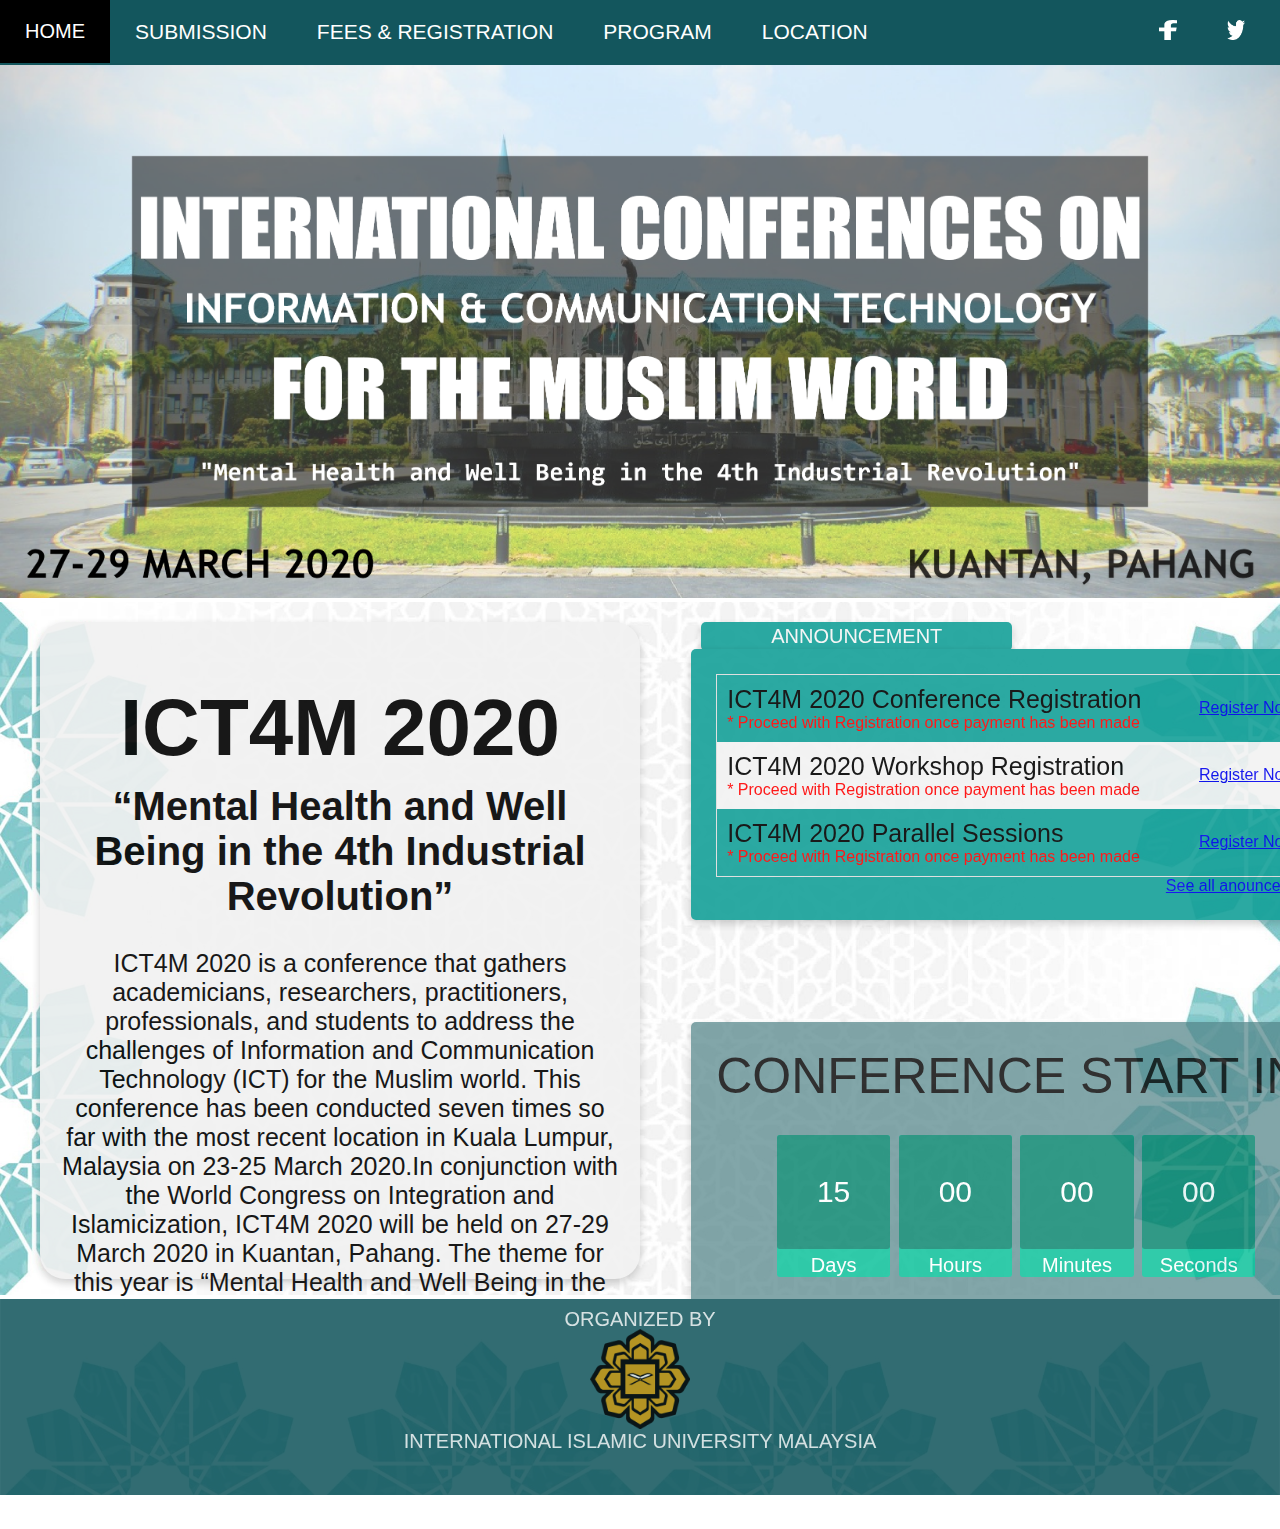
<file: index.html>
<!DOCTYPE html>
<html lang="en" dir="ltr">
  <head>
    <meta charset="utf-8">
    <title>ICT4M</title>
    <link rel="stylesheet" href="index.css">
  </head>
  <body>
    <div class="navbar">
      <a href="index.html" >HOME</a>

      <div class="dropdown">
        <button class="dropbtn">SUBMISSION
        </button>
        <div class="dropdown-content">
          <a href="CALL FOR PAPER.html">CALL FOR PAPER</a>
        </div>
      </div>

      <div class="dropdown">
        <button class="dropbtn">FEES & REGISTRATION</button>
        <div class="dropdown-content">
        <a href="CONFERENCE FEES.html">CONFERENCE FEES</a>
        <a href="WORKSHOP FEES.html">WORKSHOP FEES</a>
        <a href="REGISTRATION.html">REGISTRATION</a>
        </div>
      </div>

      <div class="dropdown">
        <button class="dropbtn">PROGRAM</button>
        <div class="dropdown-content">
        <a href="CONFERENCE PROGRAM.html">CONFERENCE PROGRAM</a>
        <a href="KEYNOTE SPEAKER.html">KEYNOTE SPEAKER</a>
        </div>
      </div>

      <div class="dropdown">
        <button class="dropbtn">LOCATION</button>
          <div class="dropdown-content">
          <a href="CONFERENCE VENUE.html">CONFERENCE VENUE</a>
        </div>
      </div>

<div class="social">
  <a  href="https://www.facebook.com/"> <img class="icon" src="image/facebookicon.png" > </a>
  <a  href="https://twitter.com/"> <img class="icon" src="image/twittericon.png" > </a>
</div>

</div>

<div class="banner">
  <img style="width: 100%; padding=0;" src="image/banner.png"  alt="" >
</div>

<div class="container">
  <img src="image/background1.jpg" class="bannerImage">
  <div class="text-block">

      <h4>ICT4M 2020</h4>
      <h5>“Mental Health and
        Well Being in the 4th Industrial Revolution”</h5>


    <p class="detail">ICT4M 2020 is a conference that gathers academicians,
      researchers, practitioners, professionals,
      and students to address the challenges of
      Information and Communication Technology (ICT) for
      the Muslim world. This conference has been conducted
      seven times so far with the most recent
      location in Kuala Lumpur, Malaysia on 23-25 March 2020.In conjunction with the World Congress on Integration
      and Islamicization, ICT4M 2020 will be
      held on 27-29 March 2020 in Kuantan, Pahang.
      The theme for this year is “Mental Health and
      Well Being in the 4th Industrial Revolution”.  </p>

      <div class="button">
        <form action="KEYNOTE SPEAKER.html">
        <button class="button button1" >SEE SPEAKER</button>
      </div>
  </div>

  <ul class="tabs">
    <li class="tab"><input type="radio" name="tabs" checked="checked" id="tab1" />
    <label for="tab1">ANNOUNCEMENT</label>
    <div id="tab-content1" class="content">
      <table>

        <tr>
          <td><p class="ANNS">ICT4M 2020 Conference Registration</p>
              <p class="note">* Proceed with Registration once payment has been made</p>
          </td>

          <td>  <a href="REGISTRATION.html">Register Now</a>
         </td>
        </tr>

        <tr>
          <td><p class="ANNS">ICT4M 2020 Workshop Registration</p>
              <p class="note">* Proceed with Registration once payment has been made</p>
          </td>

          <td>  <a href="REGISTRATION.html">Register Now</a>
         </td>
        </tr>

        <tr>
          <td><p class="ANNS">ICT4M 2020 Parallel Sessions</p>
              <p class="note">* Proceed with Registration once payment has been made</p>
          </td>

          <td>  <a href="REGISTRATION.html">Register Now</a>
         </td>
        </tr>
      </table>

      <a class="announcementLink" href="Announcement.html">See all anouncement</a>
    </div>
  </li>

  <li class="tab"><input type="radio" name="tabs" id="tab2" />
    <label for="tab2">IMPORTANT DATES</label>
      <div id="tab-content2" class="content">
        <table class="ANNS">
    <tr>
      <td>Full Paper Submission Deadline </td>
      <td>1 November 2019 </td>

    </tr>
    <tr>
      <td>Acceptance Notifications </td>
      <td>31 December 2019</td>
    </tr>
    <tr>
      <td>Early Registration Deadline </td>
      <td>10 January 2020</td>
    </tr>

    <tr>
      <td>Camera Ready </td>
      <td>31 January 2020 </td>
    </tr>

    <tr>
      <td>Conference  </td>
      <td>23 – 25 March 2020</td>
    </tr>
  </table>
    </div>
  </li>

  <div class="COUNTDOWN">
    <h1>CONFERENCE START IN:</h1>
<div id="clockdiv">
  <div>
    <span class="days"></span>
    <div class="smalltext">Days</div>
  </div>
  <div>
    <span class="hours"></span>
    <div class="smalltext">Hours</div>
  </div>
  <div>
    <span class="minutes"></span>
    <div class="smalltext">Minutes</div>
  </div>
  <div>
    <span class="seconds"></span>
    <div class="smalltext">Seconds</div>
  </div>
  <script src="index.js" charset="utf-8"></script>
</div>

  </div>
    </div>

<footer class="Footer">
<img class="Footimg" src="image/Fimage.svg" alt="">

<p class="TextF1">ORGANIZED BY</p>
<img src="image/IIUM_logo.png" class="iiumlogo">
<p class="TextF2">INTERNATIONAL ISLAMIC UNIVERSITY MALAYSIA</p>
<p class="TextF3"> CONTACT US</p>
<p class="TextF4"><img class="iconF" src="image/IconEmail.png">ict4m@iium.edu.my  <img class="iconF" src="image/callIcon.png" >+603-6196 6406 </p>
</footer>
  </body>
</html>
</file>
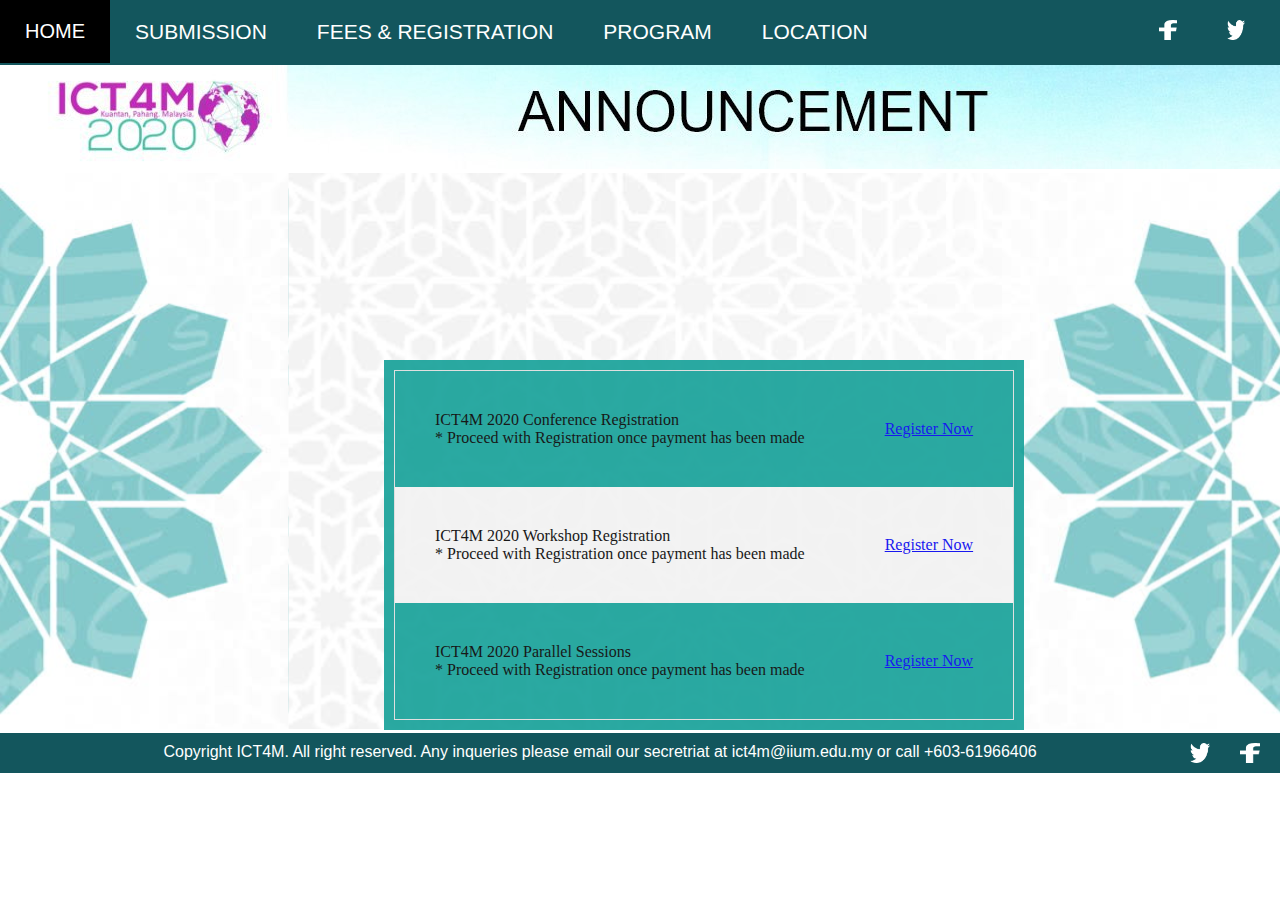
<file: Announcement.html>
<!DOCTYPE html>
<html lang="en" dir="ltr">
  <head>
    <meta charset="utf-8">
    <title>ANNOUNCEMENT</title>
  </head>
  <link rel="stylesheet" href="Announcement.css">
  <body>

    <div class="navbar">
      <a href="index.html" >HOME</a>

      <div class="dropdown">
        <button class="dropbtn">SUBMISSION
        </button>
        <div class="dropdown-content">
          <a href="CALL FOR PAPER.html">CALL FOR PAPER</a>
        </div>
      </div>

      <div class="dropdown">
        <button class="dropbtn">FEES & REGISTRATION</button>
        <div class="dropdown-content">
        <a href="CONFERENCE FEES.html">CONFERENCE FEES</a>
        <a href="WORKSHOP FEES.html">WORKSHOP FEES</a>
        <a href="REGISTRATION.html">REGISTRATION</a>
        </div>
      </div>

      <div class="dropdown">
        <button class="dropbtn">PROGRAM</button>
        <div class="dropdown-content">
        <a href="CONFERENCE PROGRAM.html">CONFERENCE PROGRAM</a>
        <a href="KEYNOTE SPEAKER.html">KEYNOTE SPEAKER</a>
        </div>
      </div>

      <div class="dropdown">
        <button class="dropbtn">LOCATION</button>
          <div class="dropdown-content">
          <a href="CONFERENCE VENUE.html">CONFERENCE VENUE</a>
        </div>
      </div>

<div class="social">
  <a  href="https://www.facebook.com/"> <img class="icon" src="image/facebookicon.png" > </a>
  <a  href="https://twitter.com/"> <img class="icon" src="image/twittericon.png" > </a>
</div>

</div>

<div class="header">
  <img src="image/AnncHeader.jpg" alt="" style="width:100%;">
</div>


<div class="part2">
  <img src="image/Announcement-background2.svg" class="part2IMG" >

  <div class="table">
    <table>

        <tr>
          <td><p class="ANNS">ICT4M 2020 Conference Registration</p>
              <p class="note">* Proceed with Registration once payment has been made</p>
          </td>

          <td>  <a href="#">Register Now</a>
         </td>
        </tr>

        <tr>
          <td><p class="ANNS">ICT4M 2020 Workshop Registration</p>
              <p class="note">* Proceed with Registration once payment has been made</p>
          </td>

          <td>  <a href="#">Register Now</a>
         </td>
        </tr>

        <tr>
          <td><p class="ANNS">ICT4M 2020 Parallel Sessions</p>
              <p class="note">* Proceed with Registration once payment has been made</p>
          </td>

          <td>  <a href="#">Register Now</a>
         </td>
        </tr>
      </table>
  </div>
</div>

<div class="Fsocial">
Copyright ICT4M. All right reserved. Any inqueries please email
    our secretriat at ict4m@iium.edu.my or call +603-61966406
<a  href="#"><img class="Ficon" src="image/facebookicon.png" ></a>
<a  href="#"><img class="Ficon" src="image/twittericon.png" ></a>

</div>
  </body>
</html>
</file>
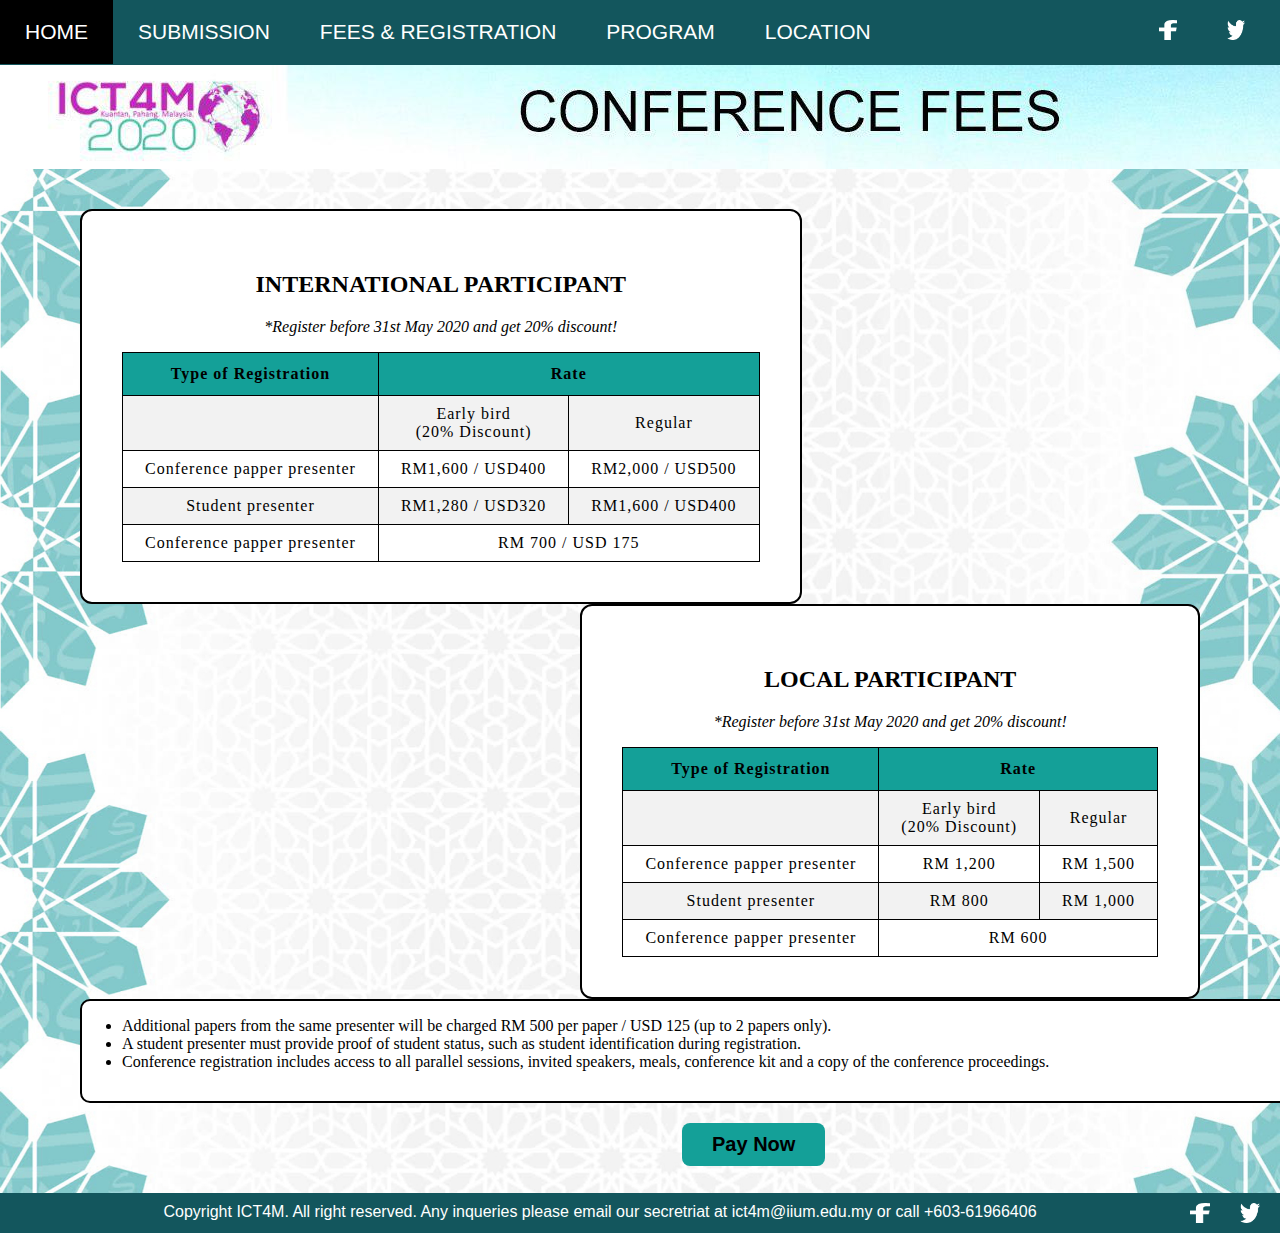
<file: CONFERENCE FEES.html>
<!DOCTYPE html>
<html lang="en" dir="ltr">
  <head>
    <meta charset="utf-8">
    <title> CONFERENCE FEES </title>
    <link rel="stylesheet" href="Con_fees_style.css">
  </head>
  <body>

    <div class="navbar">
      <a href="index.html" >HOME</a>

      <div class="dropdown">
        <button class="dropbtn">SUBMISSION
        </button>
        <div class="dropdown-content">
          <a href="CALL FOR PAPER.html">CALL FOR PAPER</a>
        </div>
      </div>

      <div class="dropdown">
        <button class="dropbtn">FEES & REGISTRATION</button>
        <div class="dropdown-content">
        <a href="CONFERENCE FEES.html">CONFERENCE FEES</a>
        <a href="WORKSHOP FEES.html">WORKSHOP FEES</a>
        <a href="REGISTRATION.html">REGISTRATION</a>
        </div>
      </div>

      <div class="dropdown">
        <button class="dropbtn">PROGRAM</button>
        <div class="dropdown-content">
        <a href="CONFERENCE PROGRAM.html">CONFERENCE PROGRAM</a>
        <a href="KEYNOTE SPEAKER.html">KEYNOTE SPEAKER</a>
        </div>
      </div>

      <div class="dropdown">
        <button class="dropbtn">LOCATION</button>
          <div class="dropdown-content">
          <a href="CONFERENCE VENUE.html">CONFERENCE VENUE</a>
        </div>
      </div>

  <div class="social">
  <a  href="https://www.facebook.com/"> <img class="icon" src="image/facebookicon.png" > </a>
  <a  href="https://twitter.com/"> <img class="icon" src="image/twittericon.png" > </a>
  </div>

  </div>

    <div class="header">
      <img class="headerfees"src="image\conferencefees_header.jpg" alt="" style="width:100%" >
    </div>
    <br><br>
      <div class=" left">
          <h2> INTERNATIONAL PARTICIPANT </h2>
          <p>*Register before 31st May 2020 and get 20% discount!</p>
          <table id="table">
            <tr>
              <th> Type of Registration </th>
              <th colspan="2"> Rate </th>

            </tr>
            <tr>
              <td>    </th>
              <td> Early bird <br> (20% Discount) </th>
              <td> Regular </th>
            </tr>
            <tr>
              <td> Conference papper presenter </th>
              <td> RM1,600 / USD400 </th>
              <td> RM2,000 / USD500 </th>
            </tr>
            <tr>
              <td> Student presenter </th>
              <td> RM1,280 / USD320 </th>
              <td> RM1,600 / USD400 </th>
            </tr>
            <tr>
              <td> Conference papper presenter </th>
              <td colspan="2"> RM 700 / USD 175 </th>
            </tr>
          </table>
      </div>

      <div class=" right">
        <h2> LOCAL PARTICIPANT </h2>
        <p>*Register before 31st May 2020 and get 20% discount!</p>
        <table id="table">
          <tr>
            <th> Type of Registration </th>
            <th colspan="2"> Rate </th>
          </tr>
          <tr>
            <td>    </th>
            <td> Early bird <br> (20% Discount) </th>
            <td> Regular </th>
          </tr>
          <tr>
            <td> Conference papper presenter </th>
            <td> RM 1,200  </th>
            <td> RM 1,500  </th>
          </tr>
          <tr>
            <td> Student presenter </th>
            <td> RM 800   </th>
            <td> RM 1,000 </th>
          </tr>
          <tr>
            <td> Conference papper presenter </th>
            <td colspan="2"> RM 600   </th>
          </tr>
        </table>
      </div>
        <br><br><br>
      <div id="info">
        <ul>
         <li>Additional papers from the same presenter will be charged RM 500
           per paper / USD 125 (up to 2 papers only). </li>
         <li> A student presenter must provide proof of student status,
           such as student identification during registration.</li>
         <li>Conference registration includes access to all parallel sessions,
           invited speakers, meals, conference kit and a copy of the conference proceedings.</li>
       </ul>
       <br> <br>
       <div class="button">
         <form action="REGISTRATION.html">
       <button class="Paybutton" > Pay Now </button>
      </div>
    </div>

      <br><br><br><br><br>

        <div class="Fsocial">
      Copyright ICT4M. All right reserved. Any inqueries please email
          our secretriat at ict4m@iium.edu.my or call +603-61966406

            <a  href="https://twitter.com/"> <img class="Ficon" src="image\twittericon.png" > </a>
          <a  href="https://www.facebook.com/"> <img class="Ficon" src="image\facebookicon.png" > </a>

      </div>



  </body>
</html>
</file>
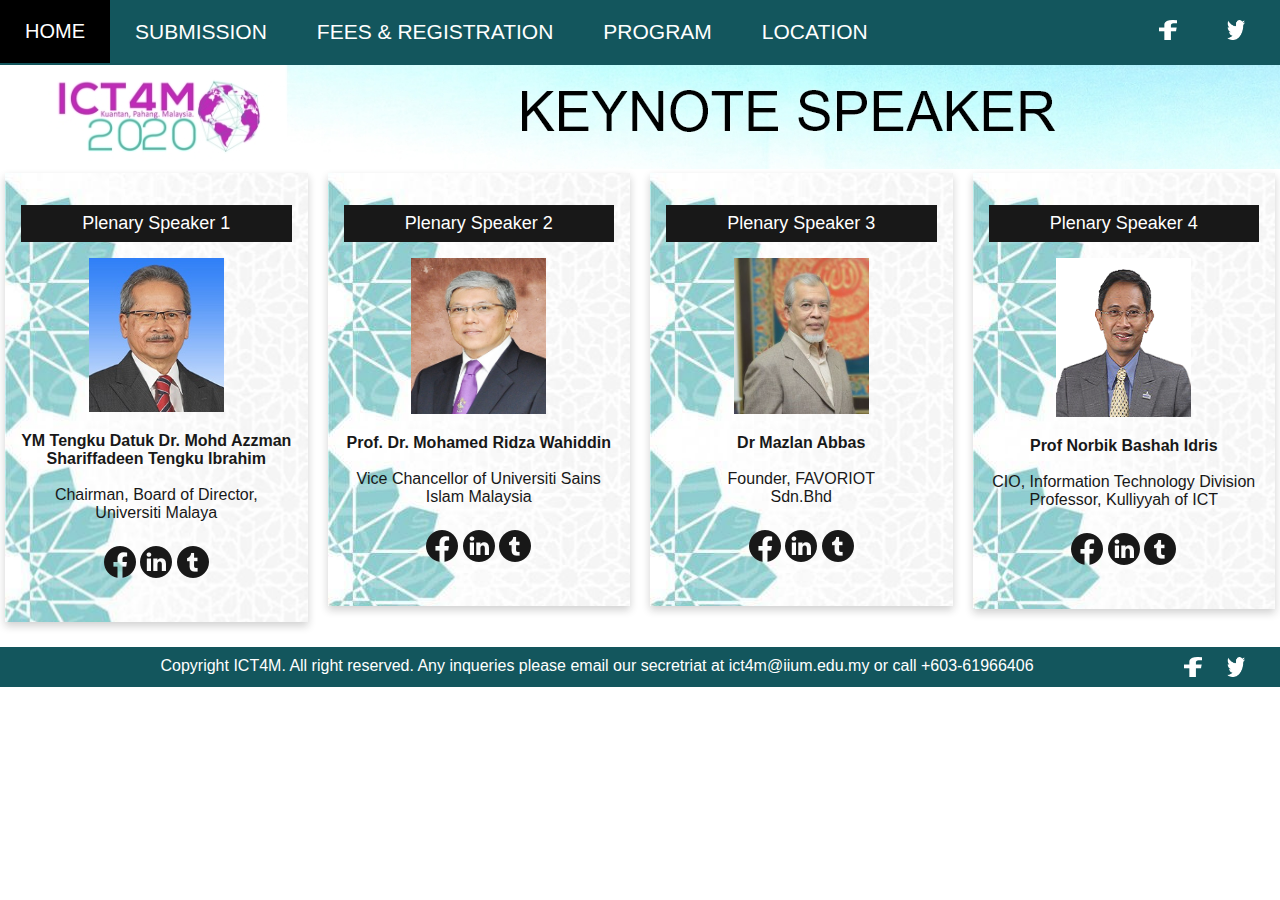
<file: KEYNOTE SPEAKER.html>
<!DOCTYPE html>
<html lang="en" dir="ltr">
  <head>
    <meta charset="utf-8">
    <meta name="viewport" content="width=device-width, initial-scale=1.0">

      <link rel="stylesheet" href="style - keynote speakers.css">
      <title>Program - Keynote Speakers</title>

      <div class="navbar">
        <a href="index.html" >HOME</a>

        <div class="dropdown">
          <button class="dropbtn">SUBMISSION
          </button>
          <div class="dropdown-content">
            <a href="CALL FOR PAPER.html">CALL FOR PAPER</a>
          </div>
        </div>

        <div class="dropdown">
          <button class="dropbtn">FEES & REGISTRATION</button>
          <div class="dropdown-content">
          <a href="CONFERENCE FEES.html">CONFERENCE FEES</a>
          <a href="WORKSHOP FEES.html">WORKSHOP FEES</a>
          <a href="REGISTRATION.html">REGISTRATION</a>
          </div>
        </div>

        <div class="dropdown">
          <button class="dropbtn">PROGRAM</button>
          <div class="dropdown-content">
          <a href="CONFERENCE PROGRAM.html">CONFERENCE PROGRAM</a>
          <a href="KEYNOTE SPEAKER.html">KEYNOTE SPEAKER</a>
          </div>
        </div>

        <div class="dropdown">
          <button class="dropbtn">LOCATION</button>
            <div class="dropdown-content">
            <a href="CONFERENCE VENUE.html">CONFERENCE VENUE</a>
          </div>
        </div>

  <div class="social">
    <a  href="https://www.facebook.com/"> <img class="icon" src="image/facebookicon.png" > </a>
    <a  href="https://twitter.com/"> <img class="icon" src="image/twittericon.png" > </a>
  </div>

  </div>
  </head>

  <body>
  <div class="header">
    <img src="image\keynoteSpeaker\banner2.jpg" alt="" style="width:100%;">
  </div>

  <div class="row">
    <div class="column">
      <div class="card">
        <p><button>Plenary Speaker 1</button></p>
        <img src="image\keynoteSpeaker\azzman.jpg">
        <p><center><strong>YM Tengku Datuk Dr. Mohd Azzman Shariffadeen Tengku Ibrahim</strong><br><br>Chairman, Board of Director, Universiti Malaya<center></p>
        <div style="margin: 24px 0;">
            <a  href="https://www.facebook.com/"> <img class="icon2" src="image\keynoteSpeaker\icon-f.png" ></a>
            <a  href="https://www.linkedin.com"> <img class="icon2" src="image\keynoteSpeaker\icon-in.png" ></a>
            <a  href="https://www.twitter.com/"> <img class="icon2" src="image\keynoteSpeaker\icon-t.png" ></a>
        </div>

      </div>
    </div>

    <div class="column">
      <div class="card">
        <p><button>Plenary Speaker 2</button></p>
        <img src="image\keynoteSpeaker\ridza.jpg">
        <p><center><strong>Prof. Dr. Mohamed Ridza Wahiddin</strong><br><br>Vice Chancellor of Universiti Sains Islam Malaysia<center></p>
        <div style="margin: 24px 0;">
           <a  href="https://www.facebook.com/"> <img class="icon2" src="image\keynoteSpeaker\icon-f.png" ></a>
           <a  href="https://www.linkedin.com"> <img class="icon2" src="image\keynoteSpeaker\icon-in.png" ></a>
           <a  href="https://www.twitter.com/"> <img class="icon2" src="image\keynoteSpeaker\icon-t.png" ></a>
        </div>

      </div>
    </div>

    <div class="column">
      <div class="card">
        <p><button>Plenary Speaker 3</button></p>
        <img src="image\keynoteSpeaker\kamal.jpg">
        <p><center><strong>Dr Mazlan Abbas</strong> <br><br>Founder, FAVORIOT <br>Sdn.Bhd<center></p>
        <div style="margin: 24px 0;">
          <a  href="https://www.facebook.com/"> <img class="icon2" src="image\keynoteSpeaker\icon-f.png" ></a>
          <a  href="https://www.linkedin.com"> <img class="icon2" src="image\keynoteSpeaker\icon-in.png" ></a>
          <a  href="https://www.twitter.com/"> <img class="icon2" src="image\keynoteSpeaker\icon-t.png" ></a>
        </div>

      </div>
    </div>

    <div class="column">
      <div class="card">
        <p><button>Plenary Speaker 4</button></p>
        <img src="image\keynoteSpeaker\norbik.png">
        <p><center><strong>Prof Norbik Bashah Idris</strong><br><br>CIO, Information Technology Division Professor, Kulliyyah of ICT<center></p>
        <div style="margin: 24px 0;">
          <a  href="https://www.facebook.com/"> <img class="icon2" src="image\keynoteSpeaker\icon-f.png" ></a>
          <a  href="https://www.linkedin.com"> <img class="icon2" src="image\keynoteSpeaker\icon-in.png" ></a>
          <a  href="https://www.twitter.com/"> <img class="icon2" src="image\keynoteSpeaker\icon-t.png" ></a>
        </div>

      </div>
    </div>
  </div>
  <h2></h2>
  <div class="Fsocial">
    Copyright ICT4M. All right reserved. Any inqueries please email
    our secretriat at ict4m@iium.edu.my or call +603-61966406
    <a  href="https://twitter.com/"> <img class="Ficon" src="image\twittericon.png" > </a>
    <a  href="https://www.facebook.com/"> <img class="Ficon" src="image\facebookicon.png" > </a>
  </div>
  </body>
</html>                                                                                                                                                                                                                                                                                                                                                                                                                        
</file>
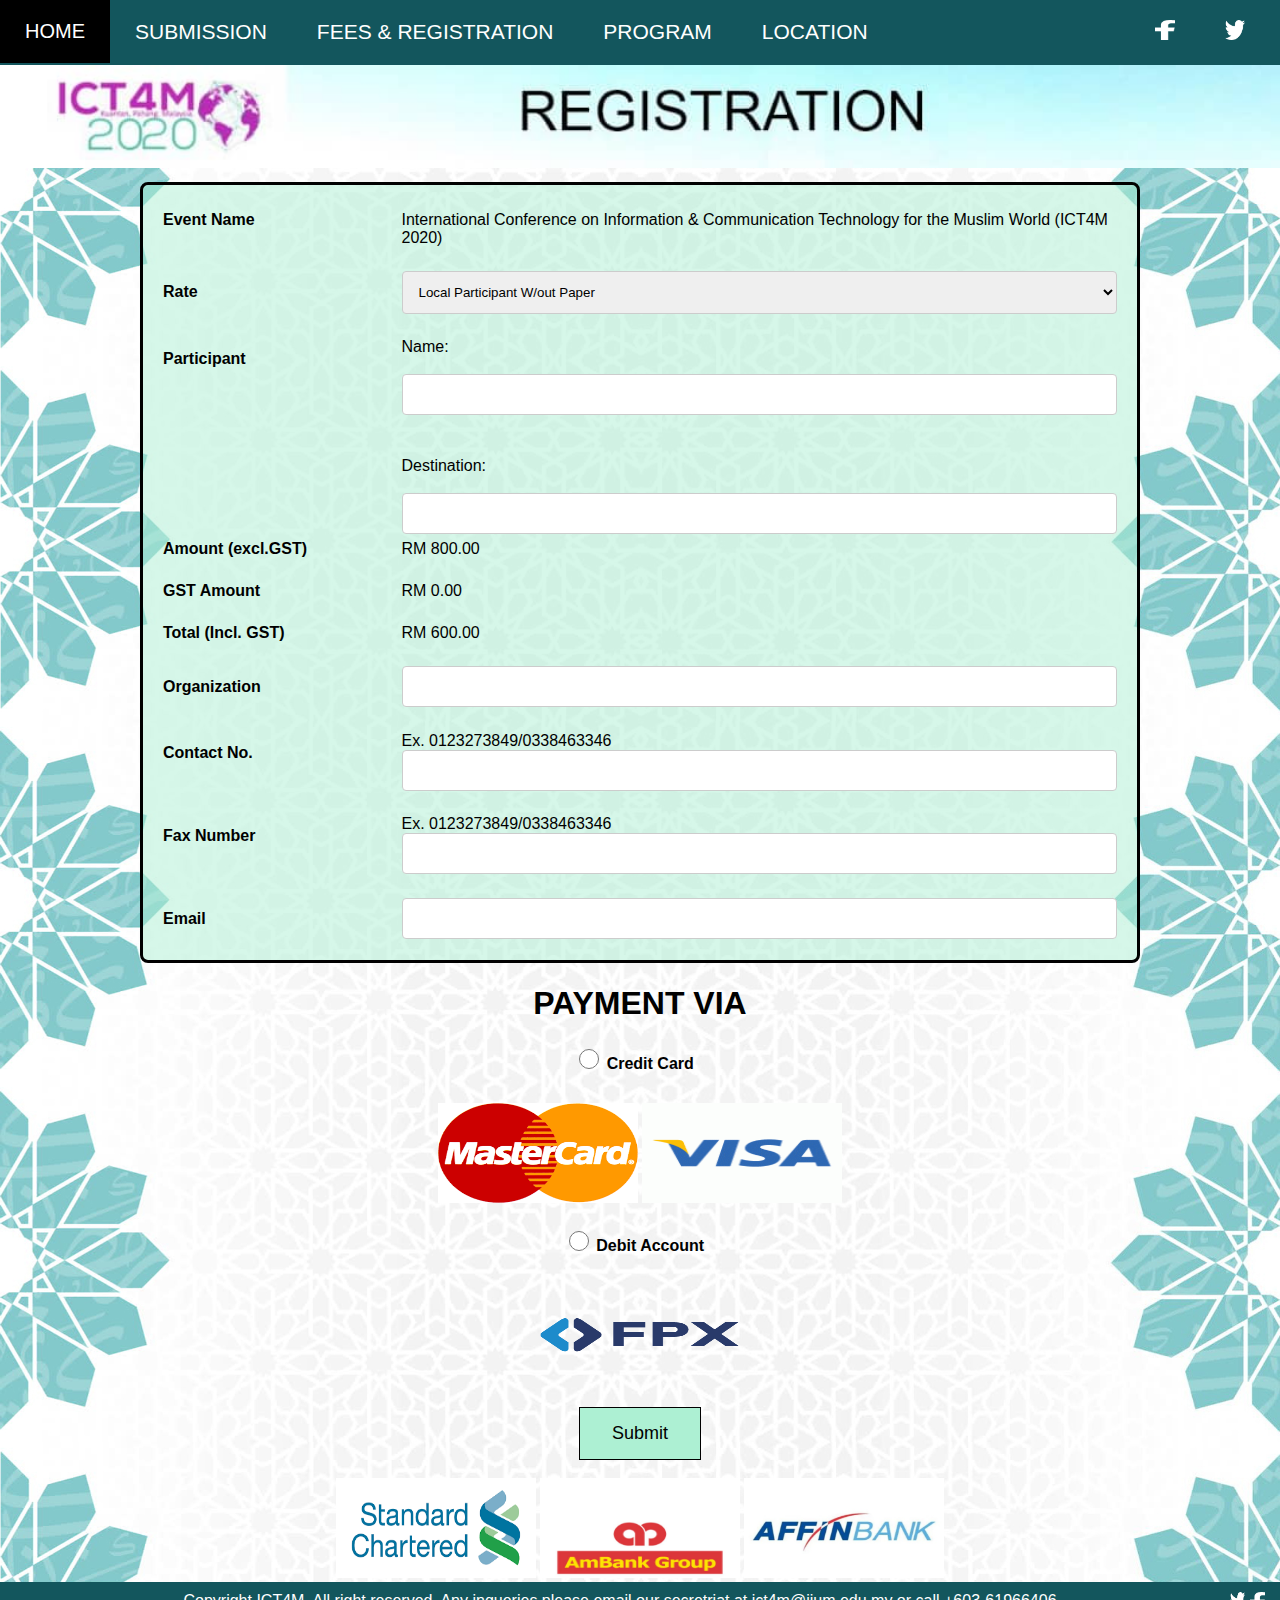
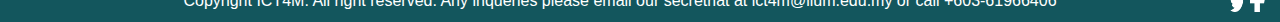
<file: REGISTRATION.html>
<!DOCTYPE html>
  <html lang="en">
  <head>
    <meta charset="utf-8">
    <title></title>
    <link rel="stylesheet" href="registrationstyle.css">
  </head>

<body>

  <div class="navbar">
    <a href="index.html" >HOME</a>

    <div class="dropdown">
      <button class="dropbtn">SUBMISSION
      </button>
      <div class="dropdown-content">
        <a href="CALL FOR PAPER.html">CALL FOR PAPER</a>
      </div>
    </div>

    <div class="dropdown">
      <button class="dropbtn">FEES & REGISTRATION</button>
      <div class="dropdown-content">
      <a href="CONFERENCE FEES.html">CONFERENCE FEES</a>
      <a href="WORKSHOP FEES.html">WORKSHOP FEES</a>
      <a href="REGISTRATION.html">REGISTRATION</a>
      </div>
    </div>

    <div class="dropdown">
      <button class="dropbtn">PROGRAM</button>
      <div class="dropdown-content">
      <a href="CONFERENCE PROGRAM.html">CONFERENCE PROGRAM</a>
      <a href="KEYNOTE SPEAKER.html">KEYNOTE SPEAKER</a>
      </div>
    </div>

    <div class="dropdown">
      <button class="dropbtn">LOCATION</button>
        <div class="dropdown-content">
        <a href="CONFERENCE VENUE.html">CONFERENCE VENUE</a>
      </div>
    </div>

<div class="social">
<a  href="https://www.facebook.com/"> <img class="icon" src="image/facebookicon.png" > </a>
<a  href="https://twitter.com/"> <img class="icon" src="image/twittericon.png" > </a>
</div>

</div>
  <div class="header">
        <img class="header1" src="image\REGISTRATION\imgregis.jpeg" alt="">
    </div>
        <div class="container">
          <form action="/action_page.php">
            <div class="row">
              <div class="col-25">
                <il><b> Event Name </b></il>
              </div>
              <div class="col-75">
                  <il> International Conference on Information & Communication Technology for the Muslim World (ICT4M 2020) </il><br><br>
              </div>
            </div>
                <div class="row">
              <div class="col-25">
                <label for = " Rate "><b> Rate </b></label>
              </div>
              <div class="col-75">
                  <select id="" name="Rate">
                    <option value="Local Participant W/out Paper">Local Participant W/out Paper</option>
                    <option value="Intl. Participant W/out Paper">Intl. Participant W/out Paper</option>
                    <option value="Presenter (International)"> Presenter (International)</option>
                    <option value="Presenter (Local)"> Presenter (Local)</option>
                    <option value="Student (Presenter)"> Student (Presenter)</option>
                    <option value="Exhibition"> Exhibition</option>
                    <option value="Intl. Student (Presenter)"> Intl. Student (Presenter)</option>
                    <option value="Full-day Workshop (Non-Student)"> Full-day Workshop (Non-Student)</option>
                    <option value="Mini Workshop (Non-Student)"> Mini Workshop (Non-Student)</option>
                    <option value="Presenter (additional 1 paper)"> Presenter (additional 1 paper)</option>
                    <option value="Presenter (additional 2 paper)"> Presenter (additional 2 paper)</option>
                    <option value="Mini Workshop (Student)"> Mini Workshop (Student)</option>
                    <option value="Full-day Workshop (NStudent)">Full-day Workshop (Student)</option>
                  </select><br><br>
              </div>
            </div>
            <div class="row">
              <div class="col-25">
                  <label for = " Participant "><b> Participant </b></label><br><br>
              </div>
              <div class="col-75">
                Name: <br><br>
                <input type = "text" name= "name 1" value = "" >
              </div>
            </div>
            <div class="row">
              <div class="col-25">
              </div>
              <div class="col-75">
                <br><br>
                Destination: <br><br>
                <input type = "text" name= "name 1" value = "" >
              </div>
            </div>
            <div class="row">
              <div class="col-25">
                <il><b> Amount (excl.GST) </b></il>
                <br><br>
              </div>
              <div class="col-75">
                <il> RM 800.00 </il>
                <br><br>
              </div>
            </div>
          <div class="row">
            <div class="col-25">
              <il><b> GST Amount </b></il>
              <br><br>
            </div>
            <div class="col-75">
              <il> RM 0.00 </il>
              <br><br>
            </div>
          </div>
          <div class="row">
            <div class="col-25">
              <il><b> Total (Incl. GST) </b></il>
              <br><br>
            </div>
            <div class="col-75">
              <il> RM 600.00 </il>
              <br><br>
            </div>
          </div>
          <div class="row">
            <div class="col-25">
                <label for = " Organization "><b> Organization </b></label><br><br>
            </div>
            <div class="col-75">
              <input type = "text" name= "name 1" value = ""><br><br>
            </div>
          </div>
          <div class="row">
            <div class="col-25">
              <label for = " Contact No. "><b> Contact No. </b></label>
            </div>
            <div class="col-75">
              Ex. 0123273849/0338463346
              <input type = "text" name= "name 1" value = "" ><br><br>
            </div>
          </div>
          <div class="row">
            <div class="col-25">
              <label for = " Fax Number "><b> Fax Number </b></label>
            </div>
            <div class="col-75">
              Ex. 0123273849/0338463346
              <input type = "text" name= "name 1" value = "" ><br><br>
            </div>
          </div>
          <div class="row">
            <div class="col-25">
            <label for = " Email "><b> Email</b></label>
            </div>
            <div class="col-75">
              <input type = "text" name= "name 1" value = "">
            </div>
          </div>
          </form>
        </div>

      <Center><h1><b> PAYMENT VIA </b></h1>
      <input type="radio" name="subject" value="Credit Card" style="width:20px; height:20px;">
      <label for="Credit Card"><b> Credit Card </b></label>
      <br><br>
      <img class="type" src="image\REGISTRATION\Mastercard.png" alt="Credit Card">
      <img  class="type" src="image\REGISTRATION\Visa.gif" alt="Credit Card">
      <br> <br>
      <input type="radio" name="subject" value="Debit Account" style="width:20px; height:20px;" >
      <label for="Debit Account" ><b> Debit Account </b></label>
      <br><br>
      <img  class="type" src="image\REGISTRATION\FPX.png" alt="Debit Account">
      <br> <br>
      <button type ="Button" name ="Submit"> Submit </button>
      <br><br>
      <img  class="type" src="image\REGISTRATION\Standard.png" alt="Standard">
      <img  class="type" src="image\REGISTRATION\AMBANK.png" alt="AMBANK">
      <img  class="type" src="image\REGISTRATION\AFFIN.jpg" alt="AFFIN">
    </div>

    <div class="Fsocial">
    Copyright ICT4M. All right reserved. Any inqueries please email
        our secretriat at ict4m@iium.edu.my or call +603-61966406
    <a  href="#"><img class="Ficon" src="image/facebookicon.png" ></a>
    <a  href="#"><img class="Ficon" src="image/twittericon.png" ></a>

    </div>
  </body>
</html>
</file>
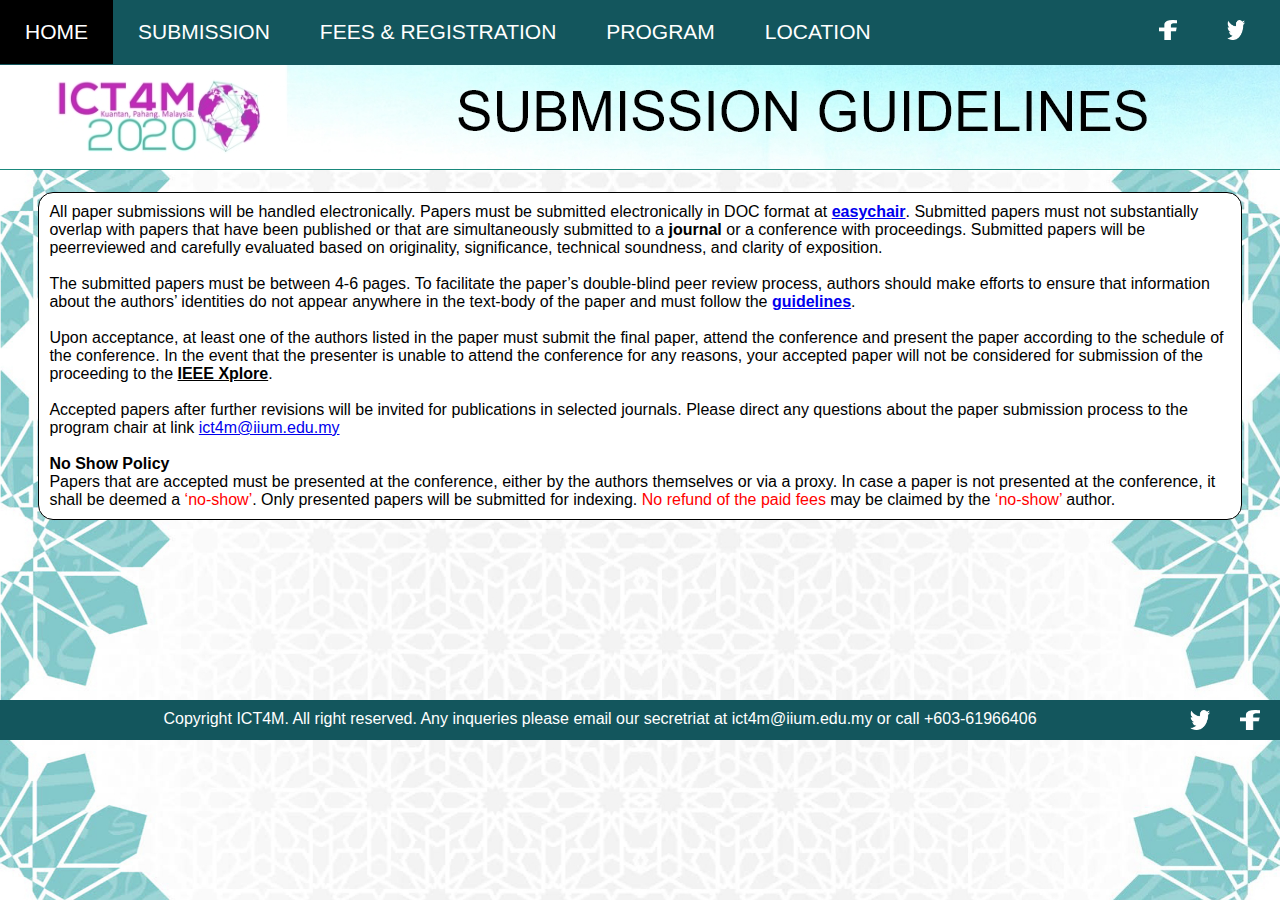
<file: submissionguideline.html>
<!DOCTYPE html>
<html lang="en" dir="ltr">
  <head>
    <meta charset="utf-8">
    <title>SUBMISSION GUIDELINE</title>
    <link rel="stylesheet" href="submissionguideline.css">

  </head>

  <body>
    <div class="navbar">
      <a href="index.html" >HOME</a>

      <div class="dropdown">
        <button class="dropbtn">SUBMISSION
        </button>
        <div class="dropdown-content">
          <a href="CALL FOR PAPER.html">CALL FOR PAPER</a>
        </div>
      </div>

      <div class="dropdown">
        <button class="dropbtn">FEES & REGISTRATION</button>
        <div class="dropdown-content">
        <a href="CONFERENCE FEES.html">CONFERENCE FEES</a>
        <a href="WORKSHOP FEES.html">WORKSHOP FEES</a>
        <a href="REGISTRATION.html">REGISTRATION</a>
        </div>
      </div>

      <div class="dropdown">
        <button class="dropbtn">PROGRAM</button>
        <div class="dropdown-content">
        <a href="CONFERENCE PROGRAM.html">CONFERENCE PROGRAM</a>
        <a href="KEYNOTE SPEAKER.html">KEYNOTE SPEAKER</a>
        </div>
      </div>

      <div class="dropdown">
        <button class="dropbtn">LOCATION</button>
          <div class="dropdown-content">
          <a href="CONFERENCE VENUE.html">CONFERENCE VENUE</a>
        </div>
      </div>

<div class="social">
  <a  href="https://www.facebook.com/"> <img class="icon" src="image/facebookicon.png" > </a>
  <a  href="https://twitter.com/"> <img class="icon" src="image/twittericon.png" > </a>
</div>

</div>


    <div class="header">
      <img class="header1" src="image/banner1.jpg" alt="" >
    </div>

<br>
<div class="text">

  All paper submissions will be handled electronically. Papers must be submitted electronically in DOC format
  at <b><a href="https://easychair.org/account/signin?l=aJyEuQH3cON7fFjkhoa4eK#">easychair</a></b>. Submitted papers must not substantially overlap with papers that have been published or that
  are simultaneously submitted to a <b><a href="#"></a>journal</b> or a conference with proceedings. Submitted papers will be peerreviewed
  and carefully evaluated based on originality, significance, technical soundness, and clarity of
  exposition.
<br><br>
The submitted papers must be between 4-6 pages. To facilitate the paper’s double-blind peer review
process, authors should make efforts to ensure that information about the authors’ identities do not appear
anywhere in the text-body of the paper and must follow the <b><a href="http://ict4m.iium.edu.my/templates/2014_04_msw_a4_format.doc">guidelines</a></b>.
<br><br>
Upon acceptance, at least one of the authors listed in the paper must submit the final paper, attend the
conference and present the paper according to the schedule of the conference. In the event that the presenter
is unable to attend the conference for any reasons, your accepted paper will not be considered for submission
of the proceeding to the <b><u>IEEE Xplore</u></b>.
<br><br>
Accepted papers after further revisions will be invited for publications in selected journals. Please direct any
questions about the paper submission process to the program chair at link <a href="mailto:ict4m@iium.edu.my?subject=feedback">ict4m@iium.edu.my</a>
<br><br>
<b>No Show Policy</b><br>
Papers that are accepted must be presented at the conference, either by the authors themselves or via a proxy.
In case a paper is not presented at the conference, it shall be deemed a <span style="color:red;" >‘no-show’</span>. Only presented papers
will be submitted for indexing. <span style="color:red;" >No refund of the paid fees</span> may be claimed by the <span style="color:red;" >‘no-show’</span> author.

</div>

<div class="Fsocial">
Copyright ICT4M. All right reserved. Any inqueries please email
    our secretriat at ict4m@iium.edu.my or call +603-61966406
<a  href="https://www.facebook.com/"><img class="Ficon" src="image/facebookicon.png" ></a>
<a  href="https://twitter.com/"><img class="Ficon" src="image/twittericon.png" ></a>

</div>
  </body>
</html>
</file>
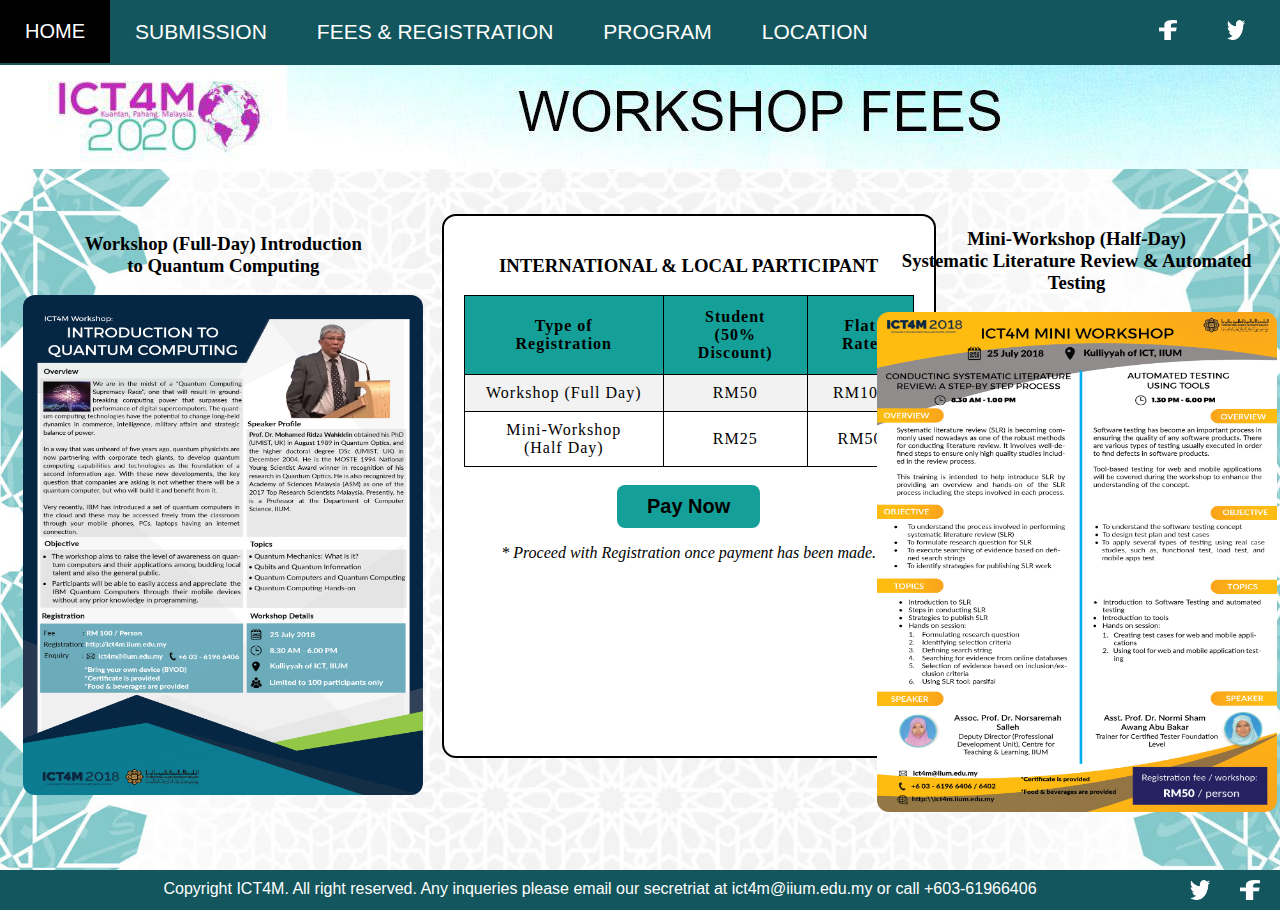
<file: WORKSHOP FEES.html>
<!DOCTYPE html>
<html lang="en" dir="ltr">
  <head>
    <meta charset="utf-8">
    <title> WORKSHOP FEES </title>
    <link rel="stylesheet" href="workshopfeesstyle.css">
  </head>

  <body>
    <div class="navbar">
      <a href="index.html" >HOME</a>

      <div class="dropdown">
        <button class="dropbtn">SUBMISSION
        </button>
        <div class="dropdown-content">
          <a href="CALL FOR PAPER.html">CALL FOR PAPER</a>
        </div>
      </div>

      <div class="dropdown">
        <button class="dropbtn">FEES & REGISTRATION</button>
        <div class="dropdown-content">
        <a href="CONFERENCE FEES.html">CONFERENCE FEES</a>
        <a href="WORKSHOP FEES.html">WORKSHOP FEES</a>
        <a href="REGISTRATION.html">REGISTRATION</a>
        </div>
      </div>

      <div class="dropdown">
        <button class="dropbtn">PROGRAM</button>
        <div class="dropdown-content">
        <a href="CONFERENCE PROGRAM.html">CONFERENCE PROGRAM</a>
        <a href="KEYNOTE SPEAKER.html">KEYNOTE SPEAKER</a>
        </div>
      </div>

      <div class="dropdown">
        <button class="dropbtn">LOCATION</button>
          <div class="dropdown-content">
          <a href="CONFERENCE VENUE.html">CONFERENCE VENUE</a>
        </div>
      </div>

  <div class="social">
  <a  href="https://www.facebook.com/"> <img class="icon" src="image/facebookicon.png" > </a>
  <a  href="https://twitter.com/"> <img class="icon" src="image/twittericon.png" > </a>
  </div>

  </div>

      <div class="header">
         <img src="image\workshopFees\Workshopfees_header.jpg" alt="" style="width:100%;">
      </div>
    <div class="Row">

    <div class="column">
      <div class="poster1">
        <br><br>
        <h3> Workshop (Full-Day) Introduction <br> to Quantum Computing</h3>
        <img class=" left" src="image\workshopFees\ICT4M-Quantum-Computing.png" alt="left">
      </div>
    </div>
        <br><br>
      <div class="column">
        <div class=" fees">
        <h3> INTERNATIONAL & LOCAL PARTICIPANT</h3>
        <table id="table">
          <tr>
            <th> Type of Registration </th>
            <th>Student <br> (50% Discount) </th>
            <th>Flat Rate </th>
          </tr>
          <tr>
            <td> Workshop (Full Day) </td>
            <td> RM50 </td>
            <td> RM100 </td>
          </tr>
          <tr>
            <td>Mini-Workshop (Half Day)</td>
            <td> RM25 </td>
            <td> RM50 </td>
          </tr>
        </table>
        <br>

        <div class="button">
          <form action="REGISTRATION.html">
        <button class="Paybutton" > Pay Now </button>
       </div>

        <p> * Proceed with Registration once payment has been made. </p>
       </div>
      </div>

      <div class="column1">
        <div class="poster2">

          <h3> Mini-Workshop (Half-Day) <br>
            Systematic Literature Review & Automated Testing</h3>
          <img class=" right" src="image\workshopFees\ICT4M-workshop.png" alt="right">
        </div>
      </div>

  </div>
  <br> <br> <br>

  <div class="Fsocial">
Copyright ICT4M. All right reserved. Any inqueries please email
    our secretriat at ict4m@iium.edu.my or call +603-61966406
<a  href="#"><img class="Ficon" src="image\facebookicon.png" ></a>
<a  href="#"><img class="Ficon" src="image\twittericon.png" ></a>

</div>

  </body>
</html>
</file>
<file: index.css>
.navbar {
  overflow: hidden;
  background-color:#13565D;
}

.navbar a {

  float: left;
  font-size: 20px;
  color: white;
  text-align: center;
  padding: 20px 25px;
  text-decoration: none;
  font-family: sans-serif;

}

.dropdown {
  float: left;
  overflow: hidden;
}

.dropdown .dropbtn {
  font-size: 21px;
  border: none;
  outline: none;
  color: white;
  padding: 20px 25px; /*change untuk ke bawah sikit nav tu */
  background-color: #13565D;
  font-family: sans-serif;
  margin: 0;
}

.navbar a:hover, .dropdown:hover .dropbtn {
  background-color: black;
}

.dropdown-content {
  display: none;
  position: absolute;
  background-color: #f9f9f9;
  min-width: 160px;
  box-shadow: 0px 8px 16px 0px rgba(0,0,0,0.2);
  z-index: 1;
}

.dropdown-content a {
  float: none;
  color: black;
  padding: 12px 16px;
  text-decoration: none;
  display: block;
  text-align: left;
}

.dropdown-content a:hover {
  background-color: #ddd;
}

.dropdown:hover .dropdown-content {
  display: block;
}

.social{
  float: right;
  padding: 0px 10px;

}

.icon{
width: 18px;
height: 20px;

}

.bannerImage{
width: 100%;

}



.container {
  position:relative;
  font-family: Arial;
}


h4{
  font-size: 80px;
  margin: 0;
  margin-top: 60px;
  padding: 0;
  color: black;
}
h5{
  font-size: 40px;
  margin-top: 10px;
  padding: 0;
}

.detail{
  margin-top: 30px;
  font-size: 25px;
}
.text-block {
  position: absolute;
  left: 40px;
  top: 20px;
  right: 50%;
  bottom:20px;
  color: black;
  padding-left: 20px;
  padding-right: 20px;
  text-align: center;
  box-shadow: 0 4px 8px 0 rgba(0, 0, 0, 0.2);
  text-align: center;
  background-color: #f1f1f1;
  opacity: 90%;
  box-sizing: border-box;
  border-radius: 25px;

}

.button{
  font: Segoe UI;
  color: white;
  width: 500px;
  text-align: center;
  text-decoration: none;
  display: inline-block;
  font-size:30px;
  margin: 4px 2px;
  -webkit-transition-duration: 0.4s; /* Safari */
  transition-duration: 0.4s;
  cursor: pointer;
  width: 280px;
  margin-top: 30px;
}

.button1 {
  background-color: white;
  color: black;
  border: 4px solid #555555;
  border-radius: 5px;
}

.button1:hover {
  background-color: #555555;
  color: white;
}

  * {
      margin: 0;
      padding: 0;
      overflow:visible;
  }

  .tabs{
    position: absolute;
    left:54%;
    top: 20px;
    bottom:20px;
    color: black;
    padding-left: 10px;
    padding-right: 10px;
    text-align: center;
    opacity: 90%;

  }

  .tabs .tab{
      float:left;
      display: block;
  }

  .tabs .tab>input[type="radio"] {
      position: fixed;
      top: -9999px;
      left: -9999px;
  }

  .tabs .tab>label {
      display: block;
      padding: 3px 70px;
      font-size: 20px;
      text-transform: uppercase;
      cursor: pointer;
      position: relative;
      color: #FFF;
      background: #303030;
        border-radius: 5px;
          box-shadow: 0 4px 8px 0 rgba(0, 0, 0, 0.2);
  }

  .tabs .content {
      z-index: 0;/* or display: none; */
      overflow: hidden;
      width: 600px;
      padding: 25px;
      position: absolute;
      top: 27px;
      left: 0;
      background:  #14A098;
      color: #DFDFDF;
      opacity:0;
      transition: opacity 400ms ease-out;
        border-radius: 5px;
          box-shadow: 0 4px 8px 0 rgba(0, 0, 0, 0.2);
  }

  .announcementLink{
    float: right;
    padding-top: px;
  }

  .tabs>.tab>[id^="tab"]:checked + label {
      top: 0;
      background:  #14A098;
      color: #F5F5F5;
  }

  .tabs>.tab>[id^="tab"]:checked ~ [id^="tab-content"] {
      z-index: 1;/* or display: block; */

      opacity: 1;
      transition: opacity 400ms ease-out;
  }
  .ANNS{
    color: black;
    font-size: 25px;
  }
  table {
  border-collapse: collapse;
  border-spacing: 0;
  width: 100%;
  border: 1px solid #ddd;
}

th, td {
  text-align: left;
  padding: 10px;
}

tr:nth-child(even) {
  background-color: #f2f2f2;
}

.note{
  color: red;
}

.COUNTDOWN{
  position: absolute;
  top: 400px;
  bottom:20px;
  left: 0%;
  right: 10%;
  color: black;
  text-align: center;
  opacity: 90%;
  background-color: rgba(83,132,137,0.90);
  width: 650px;
  height: 300px;
    border-radius: 5px;
      box-shadow: 0 4px 8px 0 rgba(0, 0, 0, 0.2);
}

h1{
  color: #000000;
  font-weight: 100;
  font-size: 50px;
  margin: 25px 0px 30px;
}

#clockdiv{
	font-family: sans-serif;
	color: #fff;
	display: inline-block;
	font-weight: 100;
	text-align: center;
	font-size: 30px;
}

#clockdiv > div{
	padding: 0;
	border-radius: 3px;
	background: #00BF96;
	display: inline-block;
}

#clockdiv div > span{

  padding: 40px;
	border-radius: 3px;
	background: #00816A;
	display: inline-block;
}

.smalltext{
	padding-top: 5px;
	font-size: 20px;
}

.Footimg{
  width:100%;
}

.Footer {
  position:relative;
  font-family: Arial;
  font-size: 20px;
  color: white;
}

.TextF1{
  position: absolute;
 top: 10%;
 left: 50%;
 transform: translate(-50%, -50%);
  padding-left: 20px;
  padding-right: 20px;
  text-align: center;
  opacity: 80%;
}

.iiumlogo{
  position: absolute;
 top: 40%;
 left: 50%;
 transform: translate(-50%, -50%);
  padding-left: 20px;
  padding-right: 20px;
  text-align: center;
  opacity: 80%;
  width: 100px;
  height:100px;
}

.TextF2{
  position: absolute;
  top: 70%;
  left: 50%;
  transform: translate(-50%, -50%);
  padding-left: 20px;
  padding-right: 20px;
  text-align: center;
  opacity: 80%;
  width: 500px;
  height: 20px;
}
.TextF3{
  position: absolute;
  left: 30%;
  top:200px;
  bottom:20px;
  text-align: center;
  opacity: 80%;
  width: 150px;
  height: 30px;
}

.TextF4{
  position: absolute;
  left: 42%;
  top: 200px;
  right: 40%;
  bottom:20px;
  text-align: center;
  opacity: 80%;
  width: 400px;
  height: 30px;
}

.iconF{
padding-right: 5px;
  width: 20px;
  height: 15px;
}
</file>
<file: Announcement.css>
*{
  margin: 0;
}
.navbar {
  overflow: hidden;
  background-color:#13565D;
}

.navbar a {
  float: left;
  font-size: 20px;
  color: white;
  text-align: center;
  padding: 20px 25px;
  text-decoration: none;
  font-family: sans-serif;

}

.dropdown {
  float: left;
  overflow: hidden;
}

.dropdown .dropbtn {
  font-size: 21px;
  border: none;
  outline: none;
  color: white;
  padding: 20px 25px; /*change untuk ke bawah sikit nav tu */
  background-color: #13565D;
  font-family: inherit;
  margin: 0;
  font-family: sans-serif;

}

.navbar a:hover, .dropdown:hover .dropbtn {
  background-color: black;
}

.dropdown-content {
  display: none;
  position: absolute;
  background-color: #f9f9f9;
  min-width: 160px;
  box-shadow: 0px 8px 16px 0px rgba(0,0,0,0.2);
  z-index: 1;
}

.dropdown-content a {
  float: none;
  color: black;
  padding: 12px 16px;
  text-decoration: none;
  display: block;
  text-align: left;
  font-family: sans-serif;

}

.dropdown-content a:hover {
  background-color: #ddd;
}

.dropdown:hover .dropdown-content {
  display: block;
}

.social{
  float: right;
  padding: 0px 10px;

}
.icon{
width: 18px;
height: 20px;

}


.part2IMG{
  position: relative;
  width:100%;
}

.table{
      display: flex;
      position: absolute;
      left: 30%;
      top: 40%;
      color: black;
      padding-top: 10px;
      padding-bottom: 10px;
      padding-left: 10px;
      padding-right: 10px;
      text-align: center;
      opacity: 90%;
      background: #14A098;
}

table {
border-collapse: collapse;
border-spacing: 0;
width: 100%;
border: 1px solid #ddd;
}

th, td {
text-align: left;
padding: 40px;

}

tr:nth-child(even) {
background-color: #f2f2f2;
}

.Fsocial{
  width: 100%;
  background-color: #13565D;
  margin-bottom: 0;
  padding: 10px;
  text-align: center;
  overflow: auto;
  color: white;
  font-family: sans-serif;

}

.Ficon{
  padding-right: 30px;
  width: 20px;
  height: 20px;
  float: right;
}
</file>
<file: Con_fees_style.css>
body{
  margin: 0;
  background-image: url("image/background.jpg");
  background-repeat: repeat-y;
  background-size: cover;
  overflow-x: hidden;
}
.navbar {
  overflow: hidden;
  background-color:#13565D;
}

.navbar a {
  float: left;
  font-size: 21px;
  color: white;
  text-align: center;
  padding: 20px 25px;
  text-decoration: none;
  font-family: sans-serif;
}

.dropdown {
  float: left;
  overflow: hidden;
}

.dropdown .dropbtn {
  font-size: 21px;
  border: none;
  outline: none;
  color: white;
  padding: 20px 25px; /*change untuk ke bawah sikit nav tu */
  background-color: #13565D;
  font-family: sans-serif;
  margin: 0;
}

.navbar a:hover, .dropdown:hover .dropbtn {
  background-color: black;
}

.dropdown-content {
  display: none;
  position: absolute;
  background-color: #f9f9f9;
  min-width: 160px;
  box-shadow: 0px 8px 16px 0px rgba(0,0,0,0.2);
  z-index: 1;
}

.dropdown-content a {
  float: none;
  color: black;
  padding: 12px 16px;
  text-decoration: none;
  display: block;
  text-align: left;
}

.dropdown-content a:hover {
  background-color: #ddd;
}

.dropdown:hover .dropdown-content {
  display: block;
}

.social{
  float: right;
  padding: 0px 10px;

}

.icon{
width: 18px;
height: 20px;

}

.left {
  background-color: white;
  text-align: center;
  float: left;
  width:inherit;
  height: inherit;
  padding: 40px;
  border: 2px solid black;
  border-radius: 12px;
  margin-left: 80px;

}
.right {
  background-color: white;
  text-align: center;
  float:right;
  width: inherit;
  height: inherit;
  padding: 40px;
  border: 2px solid black;
  border-radius: 12px;
  margin-right: 80px;

}
p {
 font-style: italic;
}
#table {
  text-align: center;
  border-collapse: collapse;
  letter-spacing: 1px;
}

#table td, #table th {
  border: 1px solid black;
  padding: 9px 22px;
}
#table tr:nth-child(even){
  background-color: #f2f2f2;
}
#table tr:hover{
  background-color: #ddd;
}
#table th {
  padding-top: 12px;
  padding-bottom: 12px;
  text-align: center;
  background-color: #14A098;
  color: black;
}
.center div{
  width: 550px;
  height: 400px;
  padding: 50px;
  border: 3px solid black;
  margin-right: 100px;
}
#info {
  background-color: white;
  border: 2px solid black;
  border-radius: 10px;
  width: 1355px;
  height: 100px;
  clear: both;
  align-content: center;
  margin-left: 80px;
  margin-right: 80px

}
.button {
  font: serif;
  margin-left: 600px;
  display: inline-block;
  align-items: center;
  cursor: pointer;

}
.button:hover{
   box-shadow: 0 12px 16px 0 rgba(0,0,0,0.24),0 17px 50px 0 rgba(0,0,0,0.19);
}
.Paybutton{
  align-items: center;
  border: none;
  background-color:#14A098;
  padding: 10px 30px;
  font-weight:bold;
  display: inline-block;
  font-size: 20px;
  border-radius: 8px;
  m
}
.Fsocial{
  width: 100%;
  background-color: #13565D;
  margin-bottom: 0;
  padding: 10px;
  text-align: center;
  overflow: auto;
  color: white;
    font-family: sans-serif;

}

.Ficon{
  padding-right: 30px;
  width: 20px;
  height: 20px;
  float: right;

}
</file>
<file: style - keynote speakers.css>
*{
  box-sizing: border-box;
  font-family: Arial, Helvetica, sans-serif;
}

.link{
  color: black;
  text-decoration: none;
}

.navbar {
  overflow: hidden;
  background-color:#13565D;
}

.navbar a {
  float: left;
  font-size: 20px;
  color: white;
  text-align: center;
  padding: 20px 25px;
  text-decoration: none;

}

.dropdown {
  float: left;
  overflow: hidden;
}

.dropdown .dropbtn {
  font-size: 21px;
  border: none;
  outline: none;
  color: white;
  padding: 20px 25px; /*change untuk ke bawah sikit nav tu */
  background-color: #13565D;
  font-family: inherit;
  margin: 0;
}

.navbar a:hover, .dropdown:hover .dropbtn {
  background-color: black;
}

.dropdown-content {
  display: none;
  position: absolute;
  background-color: #f9f9f9;
  min-width: 160px;
  box-shadow: 0px 8px 16px 0px rgba(0,0,0,0.2);
  z-index: 1;
}

.dropdown-content a {
  float: none;
  color: black;
  padding: 12px 16px;
  text-decoration: none;
  display: block;
  text-align: left;
}

.dropdown-content a:hover {
  background-color: #ddd;
}

.dropdown:hover .dropdown-content {
  display: block;
}

.social{
  float: right;
  padding: 0px 10px;
}

.icon{
width: 18px;
height: 20px;
}

body{
  margin: 0;
  background-repeat: repeat-y;
  background-size: 100%;
  position: static;
}

#container{
  -ms-flex: 70%;
  flex: 70%;
  background-color: #CCC;
  margin-left: 10px;
  margin-right: 10px;
  padding: 40px;
  opacity: 0.8;
  margin-bottom: 50px;
}

.column {
  width: 100%;
  min-height: auto;
  padding:20px;
}

.description{
  margin-left: 220px;
}

.footer {
  padding: 1px;
  text-align: center;
  background: #13565D;
  bottom: 0;
  width: 100%;
  font-size: 10px;
}

h1{
    color: black;
    font-size: 60px;
}

h2{
  font-size: 30px;
  color: black;
}

h3{
  font-size: 24px;
  color: white;
}

p{
  text-align: justify;
}

h4{
  font-size: 20px;
  color: white;
}

.Fsocial{
  width: 100%;
  background-color: #13565D;
  margin-bottom: 0;
  padding: 10px;
  text-align: center;
  overflow: auto;
  color: white;
  font-family: sans-serif;
}

.Ficon{
  margin-right: 25px;
  width: 18px;
  height: 20px;
  float: right;
}

button {
  border: none;
  outline: 0;
  display: inline-block;
  padding: 8px;
  color: white;
  background-color: #000;
  text-align: center;
  cursor: pointer;
  width: 100%;
  font-size: 18px;
}

.icon2{
  width: 32px;
  height: 32px;
}

img{
  width:50%;
  height:50%;
}

/* Float four columns side by side */
.column {
  float: left;
  width: 25%;
  padding: 0 10px;
}

/* Remove extra left and right margins, due to padding */
.row {margin: 0 -5px;}

/* Clear floats after the columns */
.row:after {
  content: "";
  display: table;
  clear: both;
}

/* Responsive columns */
@media screen and (max-width: 600px) {
  .column {
    width: 100%;
    display: block;
    margin-bottom: 20px;
  }
}

/* Style the counter cards */
.card {
  box-shadow: 0 4px 8px 0 rgba(0, 0, 0, 0.2);
  padding: 16px;
  text-align: center;
  background-image: url("image/keynoteSpeaker/background.jpg");
  opacity: 0.9;
}
</file>
<file: registrationstyle.css>
body{
  font-family: sans-serif;
}

.header1{
  width:100%;
}

.navbar {
  overflow: hidden;
  background-color:#13565D;
}

.navbar a {

  float: left;
  font-size: 20px;
  color: white;
  text-align: center;
  padding: 20px 25px;
  text-decoration: none;
  font-family: sans-serif;

}

.dropdown {
  float: left;
  overflow: hidden;
}

.dropdown .dropbtn {
  font-size: 21px;
  border: none;
  outline: none;
  color: white;
  padding: 20px 25px; /*change untuk ke bawah sikit nav tu */
  background-color: #13565D;
  font-family: sans-serif;
  margin: 0;
}

.navbar a:hover, .dropdown:hover .dropbtn {
  background-color: black;
}

.dropdown-content {
  display: none;
  position: absolute;
  background-color: #f9f9f9;
  min-width: 160px;
  box-shadow: 0px 8px 16px 0px rgba(0,0,0,0.2);
  z-index: 1;
}

.dropdown-content a {
  float: none;
  color: black;
  padding: 12px 16px;
  text-decoration: none;
  display: block;
  text-align: left;
}

.dropdown-content a:hover {
  background-color: #ddd;
}

.dropdown:hover .dropdown-content {
  display: block;
}

.social{
  float: right;
  padding: 0px 10px;
}

.icon{
width: 20px;
height: 20px;
}


.bottom-left {
  position: absolute;
  bottom: 8px;
  left: 16px;
}

body {
  background-image:url(image/background.jpg);
  background-size: 100%;
  margin: 0;
}


input:invalid{
  border: 2px dashed red;


}

input:valid{
  border: 2px solid black;
  width: 200px;
}

.type{
  width: 200px;
  height: 100px;
}

button {
  background-color: #adf0d3;
  border: 1px solid black;
  color: black;
  padding: 15px 32px;
  text-align: center;
  text-decoration: none;
  display: inline-block;
  font-size: 18px;
}

* {
  box-sizing: border-box;
}

input[type=text], select, textarea {
  width: 100%;
  padding: 12px;
  border: 1px solid #ccc;
  border-radius: 4px;
  resize: vertical;
}

label {
  padding: 12px 12px 12px 0;
  display: inline-block;
}

.container {
  border-radius: 8px;
  background-color: rgb(173, 240, 211, 0.5);
  padding: 20px;
  margin-top: 10px;
  border: 3px solid black;
  margin-left: 140px;
  margin-right: 140px;
}

.col-25 {
  float: left;
  width: 25%;
  margin-top: 6px;
}

.col-75 {
  float: left;
  width: 75%;
  margin-top: 6px;
}

.row:after {
  content: "";
  display: table;
  clear: both;
}

.Fsocial{
  width: 100%;
  background-color: #13565D;
  margin-bottom: 0;
  padding: 10px;
  text-align: center;
  overflow: auto;
  color: white;
  font-family: sans-serif;

}

.Ficon{
  padding-right: 5px;
  width: 20px;
  height: 20px;
  float: right;
}
</file>
<file: submissionguideline.css>
body{
  font-family: sans-serif;
  height: auto; /*if more info comes on the page, it will stretch down*/
width: auto;
margin: 0 ; /*this will cause the div to be in the center*/
}
.navbar {
  overflow: hidden;
background-color:#13565D;
    width: 100%
}


.navbar a {
  float: left;
  font-size: 21px;
  color: white;
  text-align: center;
  padding: 20px 25px;
  text-decoration: none;


}

.dropdown {
  float: left;
  overflow: hidden;
}

.dropdown .dropbtn {
  font-size: 21px;
  border: none;
  outline: none;
  color: white;
  padding: 20px 25px; /*change untuk ke bawah sikit nav tu */
  background-color: #13565D;
  font-family: inherit;
  margin: 0;
}

.navbar a:hover, .dropdown:hover .dropbtn {
  background-color: black;
}

.dropdown-content {
  display: none;
  position: absolute;
  background-color: #f9f9f9;
  min-width: 160px;
  box-shadow: 0px 8px 16px 0px rgba(0,0,0,0.2);
  z-index: 1;
}

.dropdown-content a {
  float: none;
  color: black;
  padding: 12px 16px;
  text-decoration: none;
  display: block;
  text-align: left;
}

.dropdown-content a:hover {
  background-color: #ddd;
}

.dropdown:hover .dropdown-content {
  display: block;
}

.social{
  float: right;
  padding: 0px 10px;

}

.icon{
width: 18px;
height: 20px;

}
html {
  background-image:url(image/background.jpg);
    background-repeat:repeat-y;
     background-size: 100%;
     width: 100%;
     overflow-x: hidden;
}

.header1{
  width:100%;
  border-bottom: 1px solid #1A887C;
}
 .text
{box-sizing: border-box;
  margin:auto ;
  width: 94%;
  border: 1px solid #13565D;;
  overflow: auto;
  padding: 10px;
  align-items: center;
background-color:white;
font-size: 16px;
  border-radius: 15px;

}

.guideline {

  width: 100%;
  height: auto;
  overflow: auto;
  position: relative;
  align-items: center;
  box-sizing: border-box;
  border-bottom: 1px solid #1A887C;


}

.text1 {
  position: absolute;
  background-color:rgba(19, 86, 93, 0.70);
  color: white;
  top: 50%;
  left: 50%;
  transform: translate(-50%, -50%);
  text-align: center;
  font-size: 40px;
  width: 85%;
}

.image {
  width: 100%;
  max-height: 100%;
  display: block;
  -webkit-filter: blur(5px); /* Safari 6.0 - 9.0 */
  filter: blur(5px);
}

.text
{
  height: auto;
  border: 1px solid black  ;

}



.Fsocial{
  width: 100%;
  background-color: #13565D;
  margin-bottom: 0;
  padding: 10px;
  text-align: center;
  overflow: auto;
  color: white;
  margin-top: 180px;
    font-family: sans-serif;

}

.Ficon{
  padding-right: 30px;
  width: 20px;
  height: 20px;
  float: right;

}
</file>
<file: workshopfeesstyle.css>
body{
  margin: 0;
  background-image: url("image/background.jpg");
  background-repeat: repeat-y;
  background-size: cover;
  overflow-x: hidden;
}
.navbar {
  overflow: hidden;
  background-color:#13565D;
}

.navbar a {
  float: left;
  font-size: 20px;
  color: white;
  text-align: center;
  padding: 20px 25px;
  text-decoration: none;
    font-family: sans-serif;
}

.dropdown {
  float: left;
  overflow: hidden;
}

.dropdown .dropbtn {
  font-size: 21px;
  border: none;
  outline: none;
  color: white;
  padding: 20px 25px; /*change untuk ke bawah sikit nav tu */
  background-color: #13565D;
  font-family: sans-serif;
  margin: 0;
}

.navbar a:hover, .dropdown:hover .dropbtn {
  background-color: black;
}

.dropdown-content {
  display: none;
  position: absolute;
  background-color: #f9f9f9;
  min-width: 160px;
  box-shadow: 0px 8px 16px 0px rgba(0,0,0,0.2);
  z-index: 1;
}

.dropdown-content a {
  float: none;
  color: black;
  padding: 12px 16px;
  text-decoration: none;
  display: block;
  text-align: left;
}

.dropdown-content a:hover {
  background-color: #ddd;
}

.dropdown:hover .dropdown-content {
  display: block;
}

.social{
  float: right;
  padding: 0px 10px;

}
.icon{
width: 18px;
height: 20px;

}

.column {
    text-align: center;
    float: left;
    width: 33.33%;
    padding: 5px;
    height: 300px;
  }
.row:after {
    content: " ";
    display: table;
    clear: both;
  }



h3{
  text-align:inherit;
}
.poster1{
  margin-left: 10px;
}
.left {
  width: 400px;
  height: 500px;
  border-radius: 12px;
}

.right {
  width: 400px;
  height: 500px;
  border-radius: 12px;
}
#table {
  text-align: center;
  border-collapse: collapse;
  letter-spacing: 1px;
}

#table td, #table th {
  border: 1px solid black;
  padding: 9px 20px;
}
#table tr:nth-child(even){
  background-color: #f2f2f2;
}
#table tr:hover{
  background-color: #ddd;
}
#table th {
  padding-top: 12px;
  padding-bottom: 12px;
  text-align: center;
  background-color: #14A098;
  color: black;
}

.fees {
  background-color: white;
   text-align: center;
   border: 2px solid black;
   border-radius: 14px;
   width: 450px;
   height: 500px;
   padding: 20px;
}
.button {
  font: serif;
  display: inline-block;
  align-items: center;
  cursor: pointer;

}
.button:hover{
   box-shadow: 0 12px 16px 0 rgba(0,0,0,0.24),0 17px 50px 0 rgba(0,0,0,0.19);
}

.Paybutton {
  border: none;
  background-color:#14A098;
  padding: 10px 30px;
  font-weight:bold;
  display: inline-block;
  font-size: 20px;
  border-radius: 8px;
}
p {
 font-style: italic;
}

.poster2{
  text-align: center;
  margin-left: 10px;
  align-items: flex-end;S
}
.column2 {
    text-align: center;
    float: right;
    width: 33.33%;
    padding: 5px;
    height: 300px;
  }
  .Fsocial{
    width: 100%;
    background-color: #13565D;
    margin-bottom: 0;
    padding: 10px;
    text-align: center;
    overflow: auto;
    color: white;
      font-family: sans-serif;
  }

  .Ficon{
    padding-right: 30px;
    width: 20px;
    height: 20px;
    float: right;

  }
</file>
